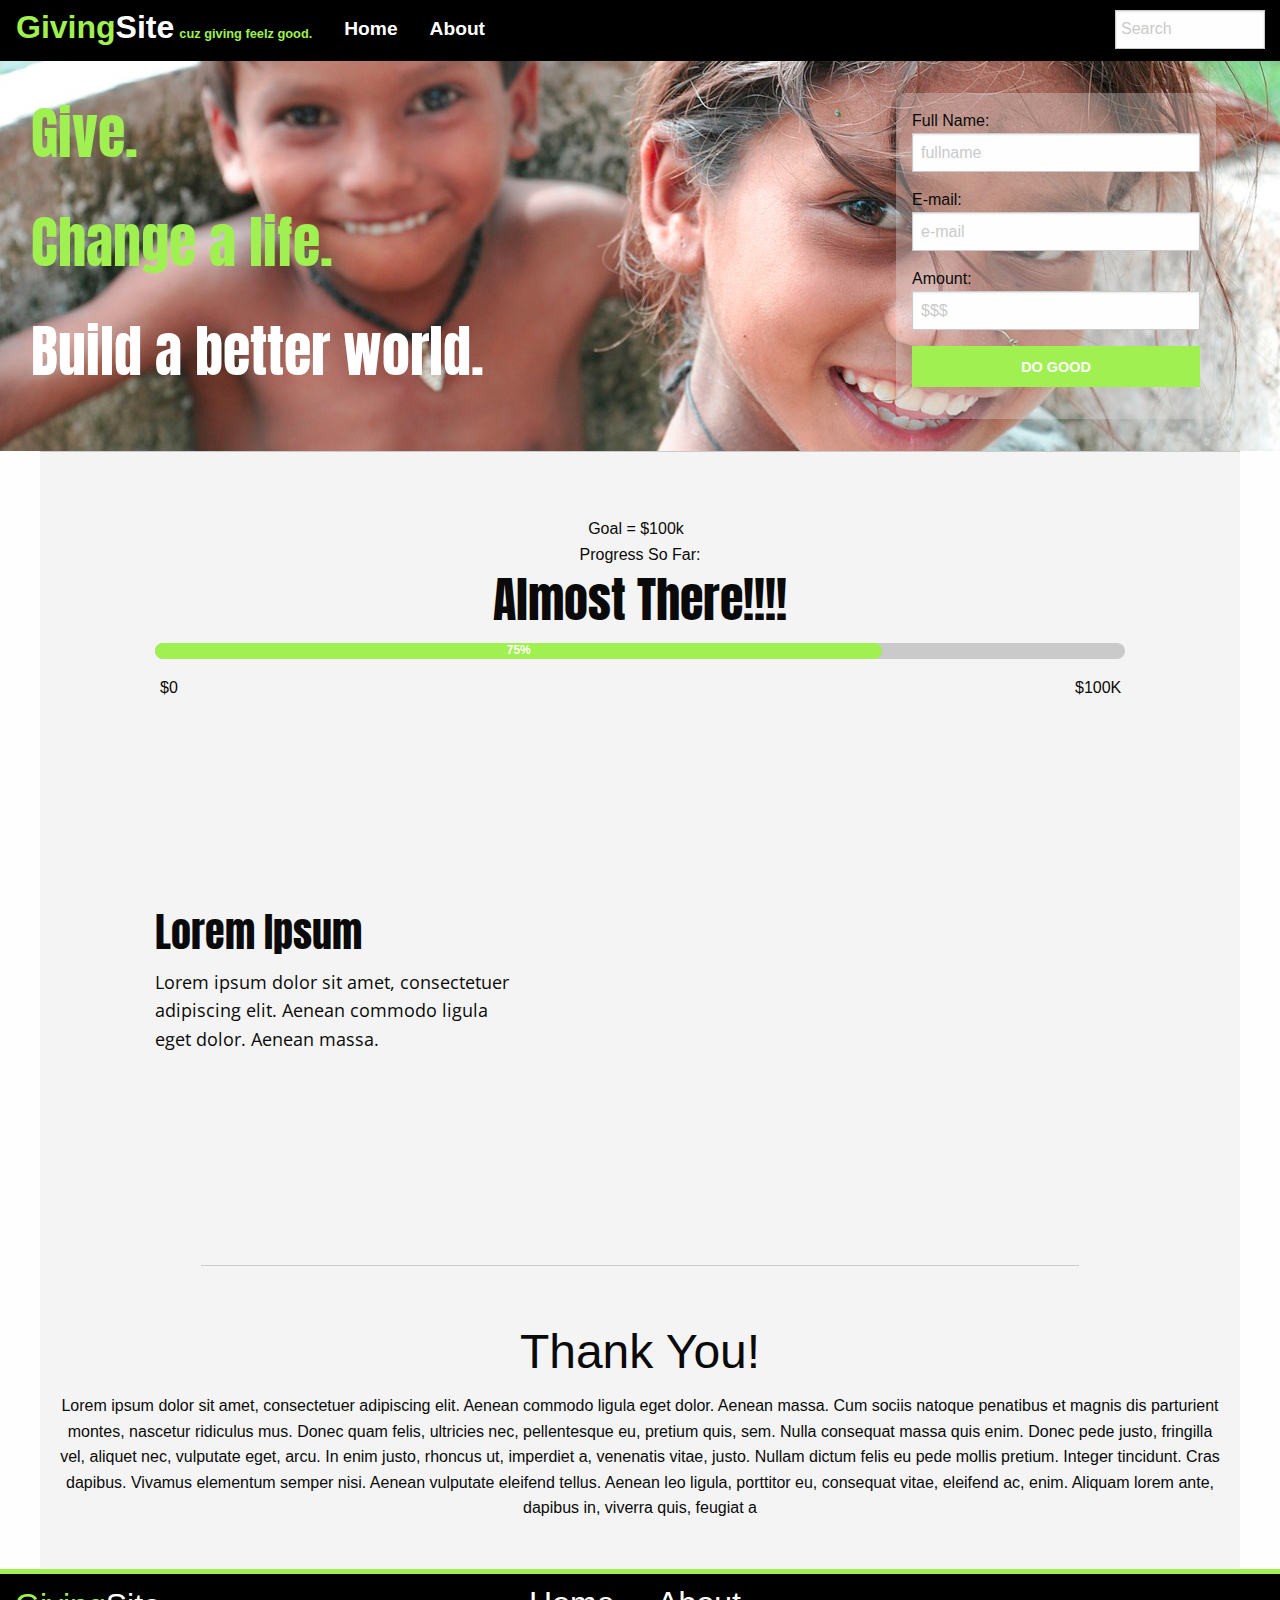
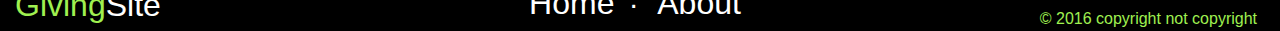
<file: foundation-6.2.3-complete/index.html>
<!doctype html>
<html class="no-js" lang="en" dir="ltr">
    <head>

        <meta charset="utf-8">
        <meta http-equiv="x-ua-compatible" content="ie=edge">
        <meta name="viewport" content="width=device-width, initial-scale=1.0">
        <title>Giving Site</title>
        <link rel="stylesheet" href="css/foundation.css">
        <link rel="stylesheet" href="css/app.css">
        <link href="https://fonts.googleapis.com/css?family=Anton|Open+Sans+Condensed:300" rel="stylesheet">
    </head>
    <body>

    <!-- SMALL NAV START --->
        <div class="title-bar" data-responsive-toggle="main-menu" data-hide-for="medium">
            <button class="menu-icon" type="button" data-toggle></button>
            <div class="title-bar-title">Menu</div>
        </div>
    <!-- SMALL NAV END --->

    <!-- MEDIUM-UP NAV START --->

        <div class="top-bar" id="main-menu">

            <div class="top-bar-left">
                <ul class="menu">
                    <li class="menu-text"><span>Giving</span>Site <span id="title-tag">cuz giving feelz good.</span></li>
                </ul>
           </div>

           <div class="top-bar-left">
                <ul class="dropdown menu nav-links" data-dropdown-menu>
                    <li><a href="index.html">Home</a></li>
                    <li><a href="about.html">About</a></li>
                </ul>
            </div>

            <div class="top-bar-right hide-for-small-only">
              <div class="large-12  columns">
                <ul class="inline-list center">
                  <form>
                    <div class="row collapse">
                      <div class="small-12 columns">
                        <input type="text" class="dream-search" placeholder="Search">
                      </div>
                    </div>
                  </form>
                </ul>
              </div>
            </div>

        </div>

    <!--- MEDIUM-UP NAV END --->
    <!--- BANNER START --->

        <div class="row expanded hero" id="banner">
            <div class="medium-6 columns">
                <h1>Give.</h1>
                <h1>Change a life.</h1>
                <h1>Build a better world.</h1>
            </div>
            <div class="medium-6 columns form-wrap">
                <form>
                    Full Name:
                    <input type="text" name="fullname" placeholder="fullname">

                    E-mail:
                    <input type="text" name="email" placeholder="e-mail">

                    Amount:
                    <input type="text" name="amount" placeholder="$$$">

                    <button class="medium button">DO GOOD</button>
                </form>
            </div>

        </div>

        <div class="small-10 small-offset-1 columns small-form-wrap show-for-small-only">
            <form>
                Full Name:
                <input type="text" name="fullname" placeholder="fullname">

                E-mail:
                <input type="text" name="email" placeholder="e-mail">

                Amount:
                <input type="text" name="amount" placeholder="$$$">

                <button class="medium button">DO GOOD</button>
            </form>
        </div>

        <hr id="below-banner"/>

    <!--- BANNER END --->

    <!--- PROGRESS BAR AREA START --->
        <div class="row medium-12 columns content-wrapper">

        <div class="row empty"></div>
        <div class="row empty"></div>

        <div class="row">
            <div class="medium-10 medium-offset-1 columns bar">
                <p style="margin-right: .5em;">Goal = $100k</p>
                <p>Progress So Far:</p>
                <h1>Almost There!!!!</h1>

                <div class="progress" role="progressbar" tabindex="0" aria-valuenow="75" aria-valuemin="0" aria-valuetext="75 percent" aria-valuemax="100">
                    <div class="progress-meter" style="width: 75%">
                        <p class="progress-meter-text">75%</p>
                    </div>
                </div>

            </div>
        </div>
        <div class="row">
            <div class="small-1 medium-6 medium-offset-1 colums dollar">
                <ul>
                    <li>$0</li>
                </ul>
            </div>
            <div class="small-3 medium-2 columns dollar">
                <ul>
                    <li>$100K</li>
                </ul>
            </div>
        </div>

        <div class="row empty hide-for-small-only"></div>
        <div class="row empty hide-for-small-only"></div>
        <div class="row empty hide-for-small-only"></div>
        <div class="row empty"></div>
    <!--- PROGRESS BAR AREA END --->

    <!--- PROMO VIDEO START --->

        <div class="row">
            <div class="medium-4 medium-offset-1 columns vid-text">
                <h2>Lorem Ipsum</h2>
                <p>Lorem ipsum dolor sit amet, consectetuer adipiscing elit. Aenean commodo ligula eget dolor. Aenean massa.</p>
            </div>
            <div class="medium-5 medium-pull-1 columns">
                <div class="flex-video">
                    <iframe width="560" height="315" src="https://www.youtube.com/embed/xqSJu-E6Gmk" frameborder="0" allowfullscreen></iframe>
                </div>
            </div>
        </div>

        <div class="row empty"></div>

        <hr>

        <div class="row empty"></div>

    <!--- PROMO VIDEO END --->

    <!--- BOTTOM CONTENT START --->

        <div class="row">
            <div class="medium-12 colums bottom">
                <h1>Thank You!</h1>
                <p>Lorem ipsum dolor sit amet, consectetuer adipiscing elit. Aenean commodo ligula eget dolor. Aenean massa. Cum sociis natoque penatibus et magnis dis parturient montes, nascetur ridiculus mus. Donec quam felis, ultricies nec, pellentesque eu, pretium quis, sem. Nulla consequat massa quis enim. Donec pede justo, fringilla vel, aliquet nec, vulputate eget, arcu. In enim justo, rhoncus ut, imperdiet a, venenatis vitae, justo. Nullam dictum felis eu pede mollis pretium. Integer tincidunt. Cras dapibus. Vivamus elementum semper nisi. Aenean vulputate eleifend tellus. Aenean leo ligula, porttitor eu, consequat vitae, eleifend ac, enim. Aliquam lorem ante, dapibus in, viverra quis, feugiat a</p>
            </div>
        </div>

        <div class="row empty"></div>
        </div>
    <!--- BOTTOM CONTENT END --->
    <!--- FOOTER START --->

        <footer id="footer">
            <div class="row expanded green-line"></div>
            <div class="row expanded footer-content">
                <div class="small-12 medium-4 columns site">
                    <p><span>Giving</span>Site</p>
                </div>
                <div class="small-12 medium-4 columns footer-links">
                    <ul>
                        <li><a href="index.html">Home</a></li>
                        <li><a href="about.html">About</a></li>
                    </ul>
                </div>
                <div class="small-12 medium-4 columns copy">
                    <p>&copy; 2016 copyright not copyright</p>
                </div>
            </div>
        </footer>

    <!--- FOOTER END --->

        <script src="js/vendor/jquery.js"></script>
        <script src="js/vendor/what-input.js"></script>
        <script src="js/vendor/foundation.js"></script>
        <script src="js/app.js"></script>


    </body>
</html>
</file>
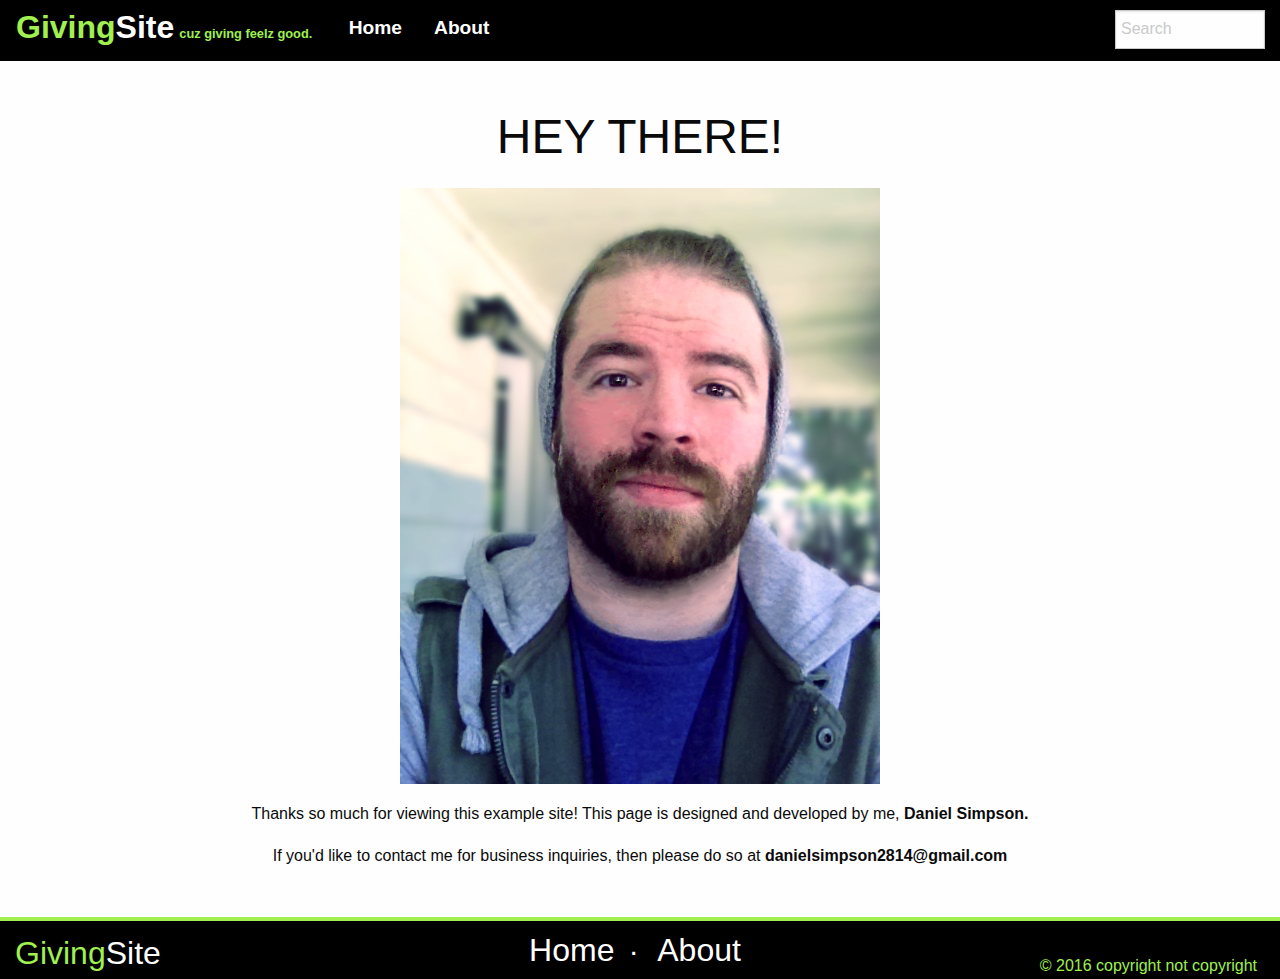
<file: foundation-6.2.3-complete/about.html>
<!doctype html>
<html class="no-js" lang="en" dir="ltr">
    <head>

        <meta charset="utf-8">
        <meta http-equiv="x-ua-compatible" content="ie=edge">
        <meta name="viewport" content="width=device-width, initial-scale=1.0">
        <title>Giving Site</title>
        <link rel="stylesheet" href="css/foundation.css">
        <link rel="stylesheet" href="css/about.css">
        <link href="https://fonts.googleapis.com/css?family=Anton|Open+Sans+Condensed:300" rel="stylesheet">
    </head>
    <body>

    <!-- SMALL NAV START --->
        <div class="title-bar" data-responsive-toggle="main-menu" data-hide-for="medium">
            <button class="menu-icon" type="button" data-toggle>
            </button>
            <div class="title-bar-title">Menu</div>
        </div>
    <!-- SMALL NAV END --->

    <!-- MEDIUM-UP NAV START --->

        <div class="top-bar" id="main-menu">
            <div class="top-bar-left">
                <ul class="dropdown menu" data-dropdown-menu>
                    <li class="menu-text"><span>Giving</span>Site <span id="title-tag">cuz giving feelz good.</span></li>
                </ul>

                <ul class="menu nav-links">
                    <li><a href="index.html">Home</a></li>
                    <li><a href="about.html">About</a></li>
                </ul>
            </div>

            <div class="top-bar-right hide-for-small-only">

                <div class="large-12  columns">
                    <ul class="inline-list center">
                        <form>
                            <div class="row collapse">
                                <div class="small-12 columns">
                                    <input type="text" class="dream-search" placeholder="Search">
                                </div>
                            </div>
                        </form>
                    </ul>
                </div>

            </div>

        </div>

    <!--- MEDIUM-UP NAV END --->
        <div class="row empty"></div>
    <!--- CONTENT START --->
        <div class="row about-content">
            <div class="row">
                <div class="small-12 medium-12 large-12 columns">
                    <h1>HEY THERE!</h1>
                </div>
            </div>
            <div class="row">
                <div class="small-10 small-offset-1 large-12 large-offset-0 columns">
                    <img src="/images/contact_pic_edit.jpg" alt="pic of author"/>
                </div>

            </div>
            <div class="row">
                <div class="medium-10 medium-offset-1 large-12 large-offset-0 columns">
                    <p>Thanks so much for viewing this example site! This page is designed and developed by me, <strong>Daniel Simpson.</strong></p>
                    <p>If you'd like to contact me for business inquiries, then please do so at <strong>danielsimpson2814@gmail.com</strong></p>
                </div>
            </div>
        </div>
    <!--- CONTENT END --->
        <div class="row empty"></div>
    <!--- FOOTER START --->

        <footer id="footer">
            <div class="row expanded green-line"></div>
            <div class="row expanded">
                <div class="small-12 medium-4 columns site">
                    <p><span>Giving</span>Site</p>
                </div>
                <div class="small-12 medium-4 columns footer-links">
                    <ul>
                        <li><a href="index.html">Home</a></li>
                        <li><a href="about.html">About</a></li>
                    </ul>
                </div>
                <div class="small-12 medium-4 columns copy">
                    <p>&copy; 2016 copyright not copyright</p>
                </div>
            </div>
        </footer>

    <!--- FOOTER END --->

        <script src="js/vendor/jquery.js"></script>
        <script src="js/vendor/what-input.js"></script>
        <script src="js/vendor/foundation.js"></script>
        <script src="js/app.js"></script>

    </body>
</html>
</file>
<file: foundation-6.2.3-complete/css/app.css>
.empty{
    padding: 1em;
    content: "";
    display: block;
    clear: both;
}

.top-bar{
    padding: 0;
    background: #000000;
    vertical-align: middle;
    margin: 0 auto;
}

.menu-text{
    color: #fff;
    background: #000000;
    font-size: 2em;
    font-family: sans-serif;
    vertical-align: middle;
    margin: 0 auto;
}

.menu-text span{
    color: #9ff050;
    padding-left: 0;
}

.menu-text #title-tag{
    font-size: .4em;
    margin-left: -.3em;
}
.top-bar-left ul{
    display: inline-block;
}
ul.menu.nav-links{
    margin-top: .5em;
}

.nav-links li a{
    color: #fff;
    font-weight: 600;
    font-size: 1.2em;
    background: #000000;
}

.nav-links li a:hover{
    color: #9ff050;
}
/* Styles for expanding search element */

/*.fa-search:before {
content: "\f002";
position: absolute;
margin-left: 7px;
margin-top: 5px;
font-size: 30px;
line-height: 50px;
color: #cccccc;
z-index: 2;
display: inline-block;
}*/

div.large-12.columns{
    margin-top: .6em;
}

ul.inline-list.center{
    margin: 0;
}
input.dream-search{
    margin-right: 0;
    margin-bottom: 0;
}

.center{
    margin 0;
}

input[type="text"].dream-search {
    width: 150px;
    padding-left: 5px;
}

input[type="text"].dream-search:focus {
    width: 250px;
    transition: ease-in-out, width .35s ease-in-out;
}
/*--- BANNER START ---*/

#banner {
    background: url("/images/children-82272_1280.jpg") no-repeat center center;
    background-size: cover;
    position: relative;
    width: 100%;
    text-align: left;
    padding: 1em;
}

#banner h1{
    font-family: 'Anton', sans-serif;
    color: #9ff050;
    line-height: 1.8em;
    font-size: 3.5em;
}

#banner h1:nth-child(1){
    margin-top: .1em;
}

#banner h1:nth-child(3){
    color: #fff;
}

/*--- BANNER FORM ---*/

.form-wrap{
    margin-top: 1em;
    margin-bottom: 1em;
    margin-right: 3em;
    display: inline-block;
    border-radius: 10px;
    padding: 1em;
    width: 20em;
    background: rgba(226, 222, 222, 0.34);
}

button.medium.button{
    width: 100%;
    background: #9ff050;
    font-weight: 600;
}

button.medium.button:hover{
    background: #89d045;
}


.small-form-wrap{
    margin-top: 1em;
    margin-bottom: 1em;
    border-radius: 10px;
    padding: 1em;
    background: rgba(226, 222, 222, 0.34);
}

hr#below-banner{
    width: 100%;
    margin: 0 auto;
}
/*--- BANNER END ---*/

/*--- PROGRESS BAR START ----*/
.content-wrapper{
    background: #f4f4f4;
}
.bar{
    text-align: center;
}

.bar p{
    margin: 0;
}
.bar h1{
    font-family: 'Anton', sans-serif;

}

div.progress{
    border-radius: 1em;
}
div.progress-meter{
    background-color: #9ff050;
    border-radius: 1em;
}

.dollar{
    display: inline-block;
}

.dollar li{
    list-style: none;
}
/*--- PROGRESS BAR END ---*/

/*--- VIDEO SECTION START ---*/
.vid-text h2{
    margin-top: 1.5em;
    font-family: 'Anton', sans-serif;
}

.vid-text p{
    font-family: 'Open Sans Condensed', sans-serif;
    font-size: 1.1em;
}

hr{
    width: 75%;
}
/*--- VIDEO SECTION END*/

/*--- BOTTOM CONTENT START ---*/

.bottom{
    text-align: center;
    padding-left: 1em;
    padding-right: 1em;
}

/*--- BOTTOM CONTENT END ---*/

/*--- FOOTER START ---*/

#footer{
    background-color: #000;
    color: #fff;
}

#footer .green-line{
    margin: 0;
    padding: .15em;
    background: #9ff050;
}

#footer .site{
    margin: 0 auto;
    font-size: 2em;
    color: #fff;
    font-family: sans-serif;
}

#footer .site p{
    margin-top: .2em;
    margin-bottom: 0;
}

#footer .site span{
    color: #9ff050;
}

.footer-links{
    text-align: center;
}

.footer-links ul{
    margin-bottom: 0;
}

.footer-links li{
    list-style: none;
    display: inline-block;
}

.footer-links li a{
    font-size: 2em;
    vertical-align: middle;
    color: #fff;
}
.footer-links li a:hover{
    color: #9ff050;
}

.footer-links li:after{
    content: ".";
    font-size: 30px;
    padding: .5em;
}

.footer-links li:last-child:after{
    content: "";
}
.copy{
    text-align: right;
    padding-top: 2em;
}

.copy p{
    color: #9ff050;
    margin-bottom: 0;
    margin-right: .5em;
}
/*--- FOOTER END ---*/


@media (min-width: 3000px){
  body{
    font-size: 3em;
  }

  .top-bar input{
    max-width: 400px;
  }

  input[type="text"].dream-search{
    width: 400px;
  }

  .form-wrap{
    padding: 2em;
  }

  input[type="text"]{
    height: 4.4375rem;
  }

  button.medium.button{
    padding: 0.85em 1em;
    font-size: 2.9rem;
  }

  .vid-text h2{
    margin-top: auto;
  }
  .vid-text p{
    font-size: 1em;
  }

}


@media screen and (max-width: 39.9375em){

    #banner h1{
        line-height: 1em;
    }

    .footer-content{
        text-align: center;
    }

    .footer-content .copy{
        text-align: center;
    }

    .form-wrap{
        display: none;
    }

    .vid-text{
        text-align: center;
    }

    .footer-links li a:hover{
    color: #9ff050;
    }

    .bottom{
        padding-left: .5em;
        padding-right: .5em;
    }

    .copy{
        padding-top: 1em;
    }
}

@media screen and (min-width: 40em) and (max-width: 42em){

    #banner h1{
        line-height: 1.5em;
        font-size: 3em;
    }

}

@media screen and (min-width: 40em) and (max-width: 55em) {
    div.large-12.columns{
        padding: 0;
        padding-right: .5em;
    }

    input[type="text"].dream-search {
        width: 120px;
        padding-left: 0;
    }

    input[type="text"].dream-search:focus {

        transition: none;
    }

    #banner{
        padding: 0;
    }
    .form-wrap{
        margin-right: 1em;
        width: 15em;
    }

    .footer-links li a{
        font-size: 1em;
    }

    .footer-links{
        padding-right: 0;
        padding-left: 0;

    }

    .copy p{
        font-size: .7em;
    }

    .vid-text h2{
    margin-top: -.2em;
    }

    .vid-text p{
    font-size: 1.1em;
    }
}
</file>
<file: foundation-6.2.3-complete/css/about.css>
.empty{
    padding: 1em;
    content: "";
    display: block;
    clear: both;
}

.top-bar{
    padding: 0;
    background: #000000;
    vertical-align: middle;
    margin: 0 auto;
}

.menu-text{
    color: #fff;
    background: #000000;
    font-size: 2em;
    font-family: sans-serif;
    vertical-align: middle;
    margin: 0 auto;
}

.menu-text span{
    color: #9ff050;
    padding-left: 0;
}

.menu-text #title-tag{
    font-size: .4em;
    margin-left: -.3em;
}
.top-bar-left ul{
    display: inline-block;
}
ul.menu.nav-links{
    margin-top: 0;
    vertical-align: super;
}

.nav-links li a{
    color: #fff;
    font-weight: 600;
    font-size: 1.2em;
    background: #000000;
}

.nav-links li a:hover{
    color: #9ff050;
}
/* Styles for expanding search element */

/*.fa-search:before {
content: "\f002";
position: absolute;
margin-left: 7px;
margin-top: 5px;
font-size: 30px;
line-height: 50px;
color: #cccccc;
z-index: 2;
display: inline-block;
}*/

div.large-12.columns{
    margin-top: .6em;
}

ul.inline-list.center{
    margin: 0;
}
input.dream-search{
    margin-right: 0;
    margin-bottom: 0;
}

.center{
    margin 0;
}

input[type="text"].dream-search {
    width: 150px;
    padding-left: 5px;
}

input[type="text"].dream-search:focus {
    width: 250px;
    transition: ease-in-out, width .35s ease-in-out;
}

/*--- CONTENT START ---*/

.about-content{
    text-align: center;
}

.about-content img{
    padding-bottom: .5em;
}

/*--- CONTENT END ---*/

/*--- FOOTER START ---*/

#footer{
    background-color: #000;
    color: #fff;
}

#footer .green-line{
    margin: 0;
    padding: .15em;
    background: #9ff050;
}

#footer .site{
    margin: 0 auto;
    font-size: 2em;
    color: #fff;
    font-family: sans-serif;
}

#footer .site p{
    margin-top: .2em;
    margin-bottom: 0;
}

#footer .site span{
    color: #9ff050;
}

.footer-links{
    text-align: center;
}

.footer-links ul{
    margin-bottom: 0;
}

.footer-links li{
    list-style: none;
    display: inline-block;
}

.footer-links li a{
    font-size: 2em;
    vertical-align: middle;
    color: #fff;
}
.footer-links li a:hover{
    color: #9ff050;
}

.footer-links li:after{
    content: ".";
    font-size: 30px;
    padding: .5em;
}

.footer-links li:last-child:after{
    content: "";
}
.copy{
    text-align: right;
    padding-top: 2em;
}

.copy p{
    color: #9ff050;
    margin-bottom: 0;
    margin-right: .5em;
}
/*--- FOOTER END ---*/


@media (min-width: 3000px){
  body{
    font-size: 3em;
  }

  .top-bar input{
    max-width: 400px;
  }

  input[type="text"].dream-search{
    width: 400px;
  }

  input[type="text"]{
    height: 4.4375rem;
  }

  .about-content h1{
    font-size: 12rem;
  }

  .about-content img{
    width: 100%;
  }

  .about-content p{
    font-size: 5rem;
  }
}



@media screen and (max-width: 39.9375em){
    .site{
        text-align: center;
    }
    .footer-content{

        text-align: center;
    }

    .footer-content .copy{
        text-align: center;
    }

    .footer-links li a:hover{
    color: #9ff050;
    }

    .copy{
        padding-top: 1em;
    }

    .copy p{
        text-align: center;
    }
}


@media screen and (min-width: 40em) and (max-width: 55em) {

    div.large-12.columns{
        padding: 0;
        padding-right: .5em;
    }

    input[type="text"].dream-search {
        width: 120px;
        padding-left: 0;
    }

    input[type="text"].dream-search:focus {

        transition: none;
    }

    .footer-links li a{
        font-size: 1em;
    }

    .footer-links{
        padding-right: 0;
        padding-left: 0;

    }

    .copy p{
        font-size: .7em;
    }
/*--- FOOTER END ---*/
</file>
